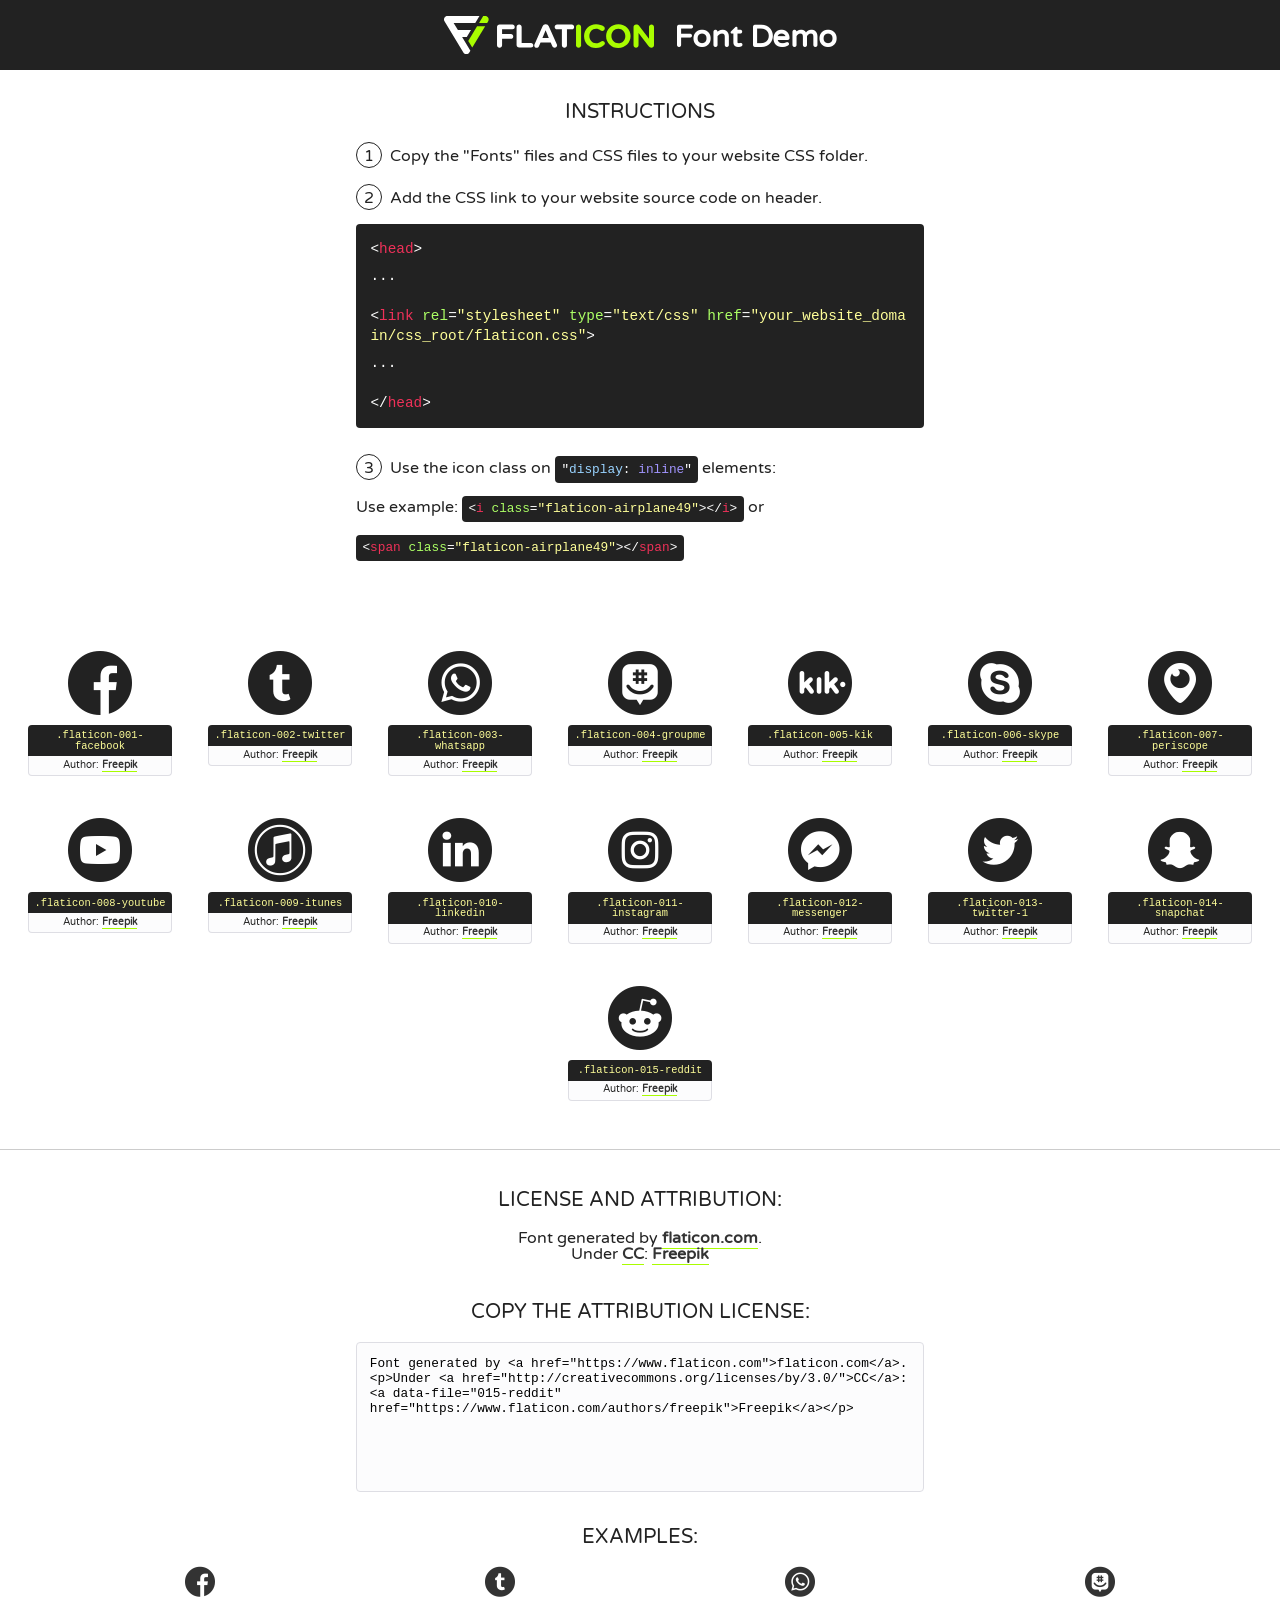
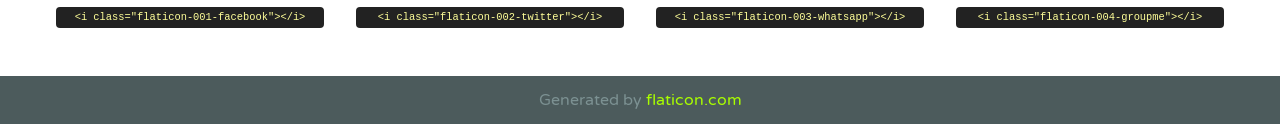
<file: Blog-Spot/css/font/flaticon.html>
<!DOCTYPE html>
<!--
  Flaticon icon font: Flaticon
  Creation date: 20/12/2018 09:27
-->
<html>
<!DOCTYPE html>
<html>

<head>
    <title>Flaticon WebFont</title>
    <link href="http://fonts.googleapis.com/css?family=Varela+Round" rel="stylesheet" type="text/css" />
    <link rel="stylesheet" type="text/css" href="flaticon.css">
    <meta charset="UTF-8">
    <style>
    html, body, div, span, applet, object, iframe,
    h1, h2, h3, h4, h5, h6, p, blockquote, pre,
    a, abbr, acronym, address, big, cite, code,
    del, dfn, em, img, ins, kbd, q, s, samp,
    small, strike, strong, sub, sup, tt, var,
    b, u, i, center,
    dl, dt, dd, ol, ul, li,
    fieldset, form, label, legend,
    table, caption, tbody, tfoot, thead, tr, th, td,
    article, aside, canvas, details, embed, 
    figure, figcaption, footer, header, hgroup, 
    menu, nav, output, ruby, section, summary,
    time, mark, audio, video {
        margin: 0;
        padding: 0;
        border: 0;
        font-size: 100%;
        font: inherit;
        vertical-align: baseline;
    }
    /* HTML5 display-role reset for older browsers */
    article, aside, details, figcaption, figure, 
    footer, header, hgroup, menu, nav, section {
        display: block;
    }
    body {
        line-height: 1;
    }
    ol, ul {
        list-style: none;
    }
    blockquote, q {
        quotes: none;
    }
    blockquote:before, blockquote:after,
    q:before, q:after {
        content: '';
        content: none;
    }
    table {
        border-collapse: collapse;
        border-spacing: 0;
    }
    body {
        font-family: 'Varela Round', Helvetica, Arial, sans-serif;
        font-size: 16px;
        color: #222;
    }
    a {
        color: #333;
        border-bottom: 1px solid #a9fd00;
        font-weight: bold;
        text-decoration: none;
    }
    * {
        -moz-box-sizing: border-box;
        -webkit-box-sizing: border-box;
        box-sizing: border-box;
        margin: 0;
        padding: 0;
    }
    [class^="flaticon-"]:before, [class*=" flaticon-"]:before, [class^="flaticon-"]:after, [class*=" flaticon-"]:after {
        font-family: Flaticon;
        font-size: 30px;
        font-style: normal;
        margin-left: 20px;
        color: #333;
    }
    .wrapper {
        max-width: 600px;
        margin: auto;
        padding: 0 1em;
    }
    .title {
        font-size: 1.25em;
        text-align: center;
        margin-bottom: 1em;
        text-transform: uppercase;
    }
    header {
        text-align: center;
        background-color: #222;
        color: #fff;
        padding: 1em;
    }
    header .logo {
        width: 210px;
        height: 38px;
        display: inline-block;
        vertical-align: middle;
        margin-right: 1em;
        border: none;
    }
    header strong {
        font-size: 1.95em;
        font-weight: bold;
        vertical-align: middle;
        margin-top: 5px;
        display: inline-block;
    }
    .demo {
        margin: 2em auto;
        line-height: 1.25em;
    }
    .demo ul li {
        margin-bottom: 1em;
    }
    .demo ul li .num {
        color: #222;
        border-radius: 20px;
        display: inline-block;
        width: 26px;
        padding: 3px;
        height: 26px;
        text-align: center;
        margin-right: 0.5em;
        border: 1px solid #222;
    }
    .demo ul li code {
        background-color: #222;
        border-radius: 4px;
        padding: 0.25em 0.5em;
        display: inline-block;
        color: #fff;
        font-family: Consolas,Monaco,Lucida Console,Liberation Mono,DejaVu Sans Mono,Bitstream Vera Sans Mono,Courier New, monospace;
        font-weight: lighter;
        margin-top: 1em;
        font-size: 0.8em;
        word-break: break-all;
    }
    .demo ul li code.big {
        padding: 1em;
        font-size: 0.9em;
    }
    .demo ul li code .red {
        color: #EF3159;
    }
    .demo ul li code .green {
        color: #ACFF65;
    }
    .demo ul li code .yellow {
        color: #FFFF99;
    }
    .demo ul li code .blue {
        color: #99D3FF;
    }
    .demo ul li code .purple {
        color: #A295FF;
    }
    .demo ul li code .dots {
        margin-top: 0.5em;
        display: block;
    }
    #glyphs {
        border-bottom: 1px solid #ccc;
        padding: 2em 0;
        text-align: center;
    }
    .glyph {
        display: inline-block;
        width: 9em;
        margin: 1em;
        text-align: center;
        vertical-align: top;
        background: #FFF;
    }
    .glyph .glyph-icon {
        padding: 10px;
        display: block;
        font-family:"Flaticon";
        font-size: 64px;
        line-height: 1;
    }
    .glyph .glyph-icon:before {
        font-size: 64px;
        color: #222;
        margin-left: 0;
    }
    .class-name {
        font-size: 0.65em;
        background-color: #222;
        color: #fff;
        border-radius: 4px 4px 0 0;
        padding: 0.5em;
        color: #FFFF99;
        font-family: Consolas,Monaco,Lucida Console,Liberation Mono,DejaVu Sans Mono,Bitstream Vera Sans Mono,Courier New, monospace;
    }
    .author-name {
        font-size: 0.6em;
        background-color: #fcfcfd;
        border: 1px solid #DEDEE4;
        border-top: 0;
        border-radius: 0 0 4px 4px;
        padding: 0.5em;
    }
    .class-name:last-child {
        font-size: 10px;
        color:#888;
    }
    .class-name:last-child a {
        font-size: 10px;
        color:#555;
    }
    .class-name:last-child a:hover {
        color:#a9fd00;
    }
    .glyph > input {
        display: block;
        width: 100px;
        margin: 5px auto;
        text-align: center;
        font-size: 12px;
        cursor: text;
    }
    .glyph > input.icon-input {
        font-family:"Flaticon";
        font-size: 16px;
        margin-bottom: 10px;
    }
    .attribution .title {
        margin-top: 2em;
    }
    .attribution textarea {
        background-color: #fcfcfd;
        padding: 1em;
        border: none;
        box-shadow: none;
        border: 1px solid #DEDEE4;
        border-radius: 4px;
        resize: none;
        width: 100%;
        height: 150px;
        font-size: 0.8em;
        font-family: Consolas,Monaco,Lucida Console,Liberation Mono,DejaVu Sans Mono,Bitstream Vera Sans Mono,Courier New, monospace;
        -webkit-appearance: none;
    }
    .iconsuse {
        margin: 2em auto;
        text-align: center;
        max-width: 1200px;
    }
    .iconsuse:after {
        content: '';
        display: table;
        clear: both;
    }
    .iconsuse .image {
        float: left;
        width: 25%;
        padding: 0 1em;
    }
    .iconsuse .image p {
        margin-bottom: 1em;
    }
    .iconsuse .image span {
        display: block;
        font-size: 0.65em;
        background-color: #222;
        color: #fff;
        border-radius: 4px;
        padding: 0.5em;
        color: #FFFF99;
        margin-top: 1em;
        font-family: Consolas,Monaco,Lucida Console,Liberation Mono,DejaVu Sans Mono,Bitstream Vera Sans Mono,Courier New, monospace;
    }
    #footer {
        text-align: center;
        background-color: #4C5B5C;
        color: #7c9192;
        padding: 1em;
    }
    #footer a {
        border: none;
        color: #a9fd00;
        font-weight: normal;
    }
    @media (max-width: 960px) {
        .iconsuse .image {
            width: 50%;
        }
    }
    @media (max-width: 560px) {
        .iconsuse .image {
            width: 100%;
        }
    }
    </style>
</head>

<body class="characters-off">

    <header>
        <a href="https://www.flaticon.com" target="_blank" class="logo">
            <svg version="1.1" xmlns="http://www.w3.org/2000/svg" xmlns:xlink="http://www.w3.org/1999/xlink" xmlns:a="http://ns.adobe.com/AdobeSVGViewerExtensions/3.0/" viewBox="0 0 560.875 102.036" enable-background="new 0 0 560.875 102.036" xml:space="preserve">
                <defs>
                </defs>
                <g>
                    <g class="letters">
                        <path fill="#ffffff" d="M141.596,29.675c0-3.777,2.985-6.767,6.764-6.767h34.438c3.426,0,6.15,2.728,6.15,6.15
                        c0,3.43-2.724,6.149-6.15,6.149h-27.674v13.091h23.719c3.429,0,6.151,2.724,6.151,6.15c0,3.43-2.723,6.149-6.151,6.149h-23.719
                        v17.574c0,3.773-2.986,6.761-6.764,6.761c-3.779,0-6.764-2.989-6.764-6.761V29.675z"></path>
                        <path fill="#ffffff" d="M193.844,29.149c0-3.781,2.985-6.767,6.764-6.767c3.776,0,6.763,2.985,6.763,6.767v42.957h25.039
                        c3.426,0,6.149,2.726,6.149,6.153c0,3.425-2.723,6.15-6.149,6.15h-31.802c-3.779,0-6.764-2.986-6.764-6.768V29.149z"></path>
                        <path fill="#ffffff" d="M241.891,75.71l21.438-48.407c1.492-3.341,4.215-5.357,7.906-5.357h0.792
                        c3.686,0,6.323,2.017,7.815,5.357l21.439,48.407c0.436,0.967,0.701,1.845,0.701,2.723c0,3.602-2.809,6.501-6.414,6.501
                        c-3.161,0-5.269-1.845-6.499-4.655l-4.132-9.661h-27.059l-4.301,10.102c-1.144,2.631-3.426,4.214-6.237,4.214
                        c-3.517,0-6.24-2.81-6.24-6.325C241.1,77.64,241.451,76.677,241.891,75.71z M279.932,58.666l-8.521-20.297l-8.526,20.297H279.932
                        z"></path>
                        <path fill="#ffffff" d="M314.864,35.387H301.86c-3.429,0-6.239-2.813-6.239-6.238c0-3.429,2.811-6.24,6.239-6.24h39.533
                        c3.426,0,6.237,2.811,6.237,6.24c0,3.425-2.811,6.238-6.237,6.238h-13.001v42.785c0,3.773-2.99,6.761-6.764,6.761
                        c-3.779,0-6.764-2.989-6.764-6.761V35.387z"></path>
                        <path fill="#A9FD00" d="M352.615,29.149c0-3.781,2.985-6.767,6.767-6.767c3.774,0,6.761,2.985,6.761,6.767v49.024
                        c0,3.773-2.987,6.761-6.761,6.761c-3.781,0-6.767-2.989-6.767-6.761V29.149z"></path>
                        <path fill="#A9FD00" d="M374.132,53.836v-0.179c0-17.481,13.178-31.801,32.065-31.801c9.22,0,15.459,2.458,20.557,6.238
                        c1.402,1.054,2.637,2.985,2.637,5.357c0,3.692-2.985,6.59-6.681,6.59c-1.845,0-3.071-0.702-4.044-1.319
                        c-3.776-2.813-7.729-4.393-12.562-4.393c-10.364,0-17.831,8.611-17.831,19.154v0.173c0,10.542,7.291,19.329,17.831,19.329
                        c5.715,0,9.492-1.756,13.359-4.834c1.049-0.874,2.458-1.491,4.039-1.491c3.429,0,6.325,2.813,6.325,6.236
                        c0,2.106-1.056,3.78-2.282,4.834c-5.539,4.834-12.036,7.733-21.878,7.733C387.572,85.464,374.132,71.493,374.132,53.836z"></path>
                        <path fill="#A9FD00" d="M433.009,53.836v-0.179c0-17.481,13.79-31.801,32.766-31.801c18.981,0,32.592,14.143,32.592,31.628v0.173
                        c0,17.483-13.785,31.807-32.769,31.807C446.625,85.464,433.009,71.32,433.009,53.836z M484.224,53.836v-0.179
                        c0-10.539-7.725-19.326-18.626-19.326c-10.893,0-18.449,8.611-18.449,19.154v0.173c0,10.542,7.73,19.329,18.626,19.329
                        C476.676,72.986,484.224,64.378,484.224,53.836z"></path>
                        <path fill="#A9FD00" d="M506.233,29.321c0-3.774,2.99-6.763,6.767-6.763h1.401c3.252,0,5.183,1.583,7.029,3.953l26.093,34.265
                        V29.059c0-3.692,2.99-6.677,6.681-6.677c3.683,0,6.671,2.985,6.671,6.677v48.934c0,3.78-2.987,6.765-6.764,6.765h-0.436
                        c-3.257,0-5.188-1.581-7.034-3.953l-27.056-35.492v32.944c0,3.687-2.985,6.676-6.678,6.676c-3.683,0-6.673-2.989-6.673-6.676
                        V29.321z"></path>
                    </g>
                    <g class="insignia">
                        <path fill="#ffffff" d="M48.372,56.137h12.517l11.156-18.537H37.186L25.688,18.539h57.825L94.668,0H9.271
                        C5.925,0,2.842,1.801,1.198,4.716c-1.644,2.907-1.593,6.482,0.134,9.343l50.38,83.501c1.678,2.781,4.689,4.476,7.938,4.476
                        c3.246,0,6.257-1.695,7.935-4.476l2.898-4.804L48.372,56.137z"></path>
                        <g class="i">
                            <path fill="#A9FD00" d="M93.575,18.539h0.031v0.004l21.652,0.004l2.705-4.488c1.727-2.861,1.778-6.436,0.133-9.343
                            C116.454,1.801,113.371,0,110.026,0h-5.294L93.575,18.539z"></path>
                            <polygon fill="#A9FD00" points="88.291,27.356 64.725,66.486 75.519,84.404 109.942,27.356"></polygon>
                        </g>
                    </g>
                </g>
            </svg>
        </a>
        <strong>Font Demo</strong>
    </header>


    <section class="demo wrapper">

        <p class="title">Instructions</p>

        <ul>
            <li>
                <span class="num">1</span>Copy the "Fonts" files and CSS files to your website CSS folder.
            </li>
            <li>
                <span class="num">2</span>Add the CSS link to your website source code on header.
                <code class="big">
                    &lt;<span class="red">head</span>&gt;
                    <br/><span class="dots">...</span>
                    <br/>&lt;<span class="red">link</span> <span class="green">rel</span>=<span class="yellow">"stylesheet"</span> <span class="green">type</span>=<span class="yellow">"text/css"</span> <span class="green">href</span>=<span class="yellow">"your_website_domain/css_root/flaticon.css"</span>&gt;
                    <br/><span class="dots">...</span>
                    <br/>&lt;/<span class="red">head</span>&gt;
                </code>
            </li>

            <li>
                <p>
                    <span class="num">3</span>Use the icon class on <code>"<span class="blue">display</span>:<span class="purple"> inline</span>"</code> elements:
                    <br />
                    Use example: <code>&lt;<span class="red">i</span> <span class="green">class</span>=<span class="yellow">&quot;flaticon-airplane49&quot;</span>&gt;&lt;/<span class="red">i</span>&gt;</code> or <code>&lt;<span class="red">span</span> <span class="green">class</span>=<span class="yellow">&quot;flaticon-airplane49&quot;</span>&gt;&lt;/<span class="red">span</span>&gt;</code>
            </li>
        </ul>

    </section>




   <section id="glyphs">          
    
      
        <div class="glyph"><div class="glyph-icon flaticon-001-facebook"></div>
            <div class="class-name">.flaticon-001-facebook</div>
            <div class="author-name">Author: <a data-file="001-facebook" href="https://www.flaticon.com/authors/freepik">Freepik</a> </div> 
        </div>        
        
        <div class="glyph"><div class="glyph-icon flaticon-002-twitter"></div>
            <div class="class-name">.flaticon-002-twitter</div>
            <div class="author-name">Author: <a data-file="002-twitter" href="https://www.flaticon.com/authors/freepik">Freepik</a> </div> 
        </div>        
        
        <div class="glyph"><div class="glyph-icon flaticon-003-whatsapp"></div>
            <div class="class-name">.flaticon-003-whatsapp</div>
            <div class="author-name">Author: <a data-file="003-whatsapp" href="https://www.flaticon.com/authors/freepik">Freepik</a> </div> 
        </div>        
        
        <div class="glyph"><div class="glyph-icon flaticon-004-groupme"></div>
            <div class="class-name">.flaticon-004-groupme</div>
            <div class="author-name">Author: <a data-file="004-groupme" href="https://www.flaticon.com/authors/freepik">Freepik</a> </div> 
        </div>        
        
        <div class="glyph"><div class="glyph-icon flaticon-005-kik"></div>
            <div class="class-name">.flaticon-005-kik</div>
            <div class="author-name">Author: <a data-file="005-kik" href="https://www.flaticon.com/authors/freepik">Freepik</a> </div> 
        </div>        
        
        <div class="glyph"><div class="glyph-icon flaticon-006-skype"></div>
            <div class="class-name">.flaticon-006-skype</div>
            <div class="author-name">Author: <a data-file="006-skype" href="https://www.flaticon.com/authors/freepik">Freepik</a> </div> 
        </div>        
        
        <div class="glyph"><div class="glyph-icon flaticon-007-periscope"></div>
            <div class="class-name">.flaticon-007-periscope</div>
            <div class="author-name">Author: <a data-file="007-periscope" href="https://www.flaticon.com/authors/freepik">Freepik</a> </div> 
        </div>        
        
        <div class="glyph"><div class="glyph-icon flaticon-008-youtube"></div>
            <div class="class-name">.flaticon-008-youtube</div>
            <div class="author-name">Author: <a data-file="008-youtube" href="https://www.flaticon.com/authors/freepik">Freepik</a> </div> 
        </div>        
        
        <div class="glyph"><div class="glyph-icon flaticon-009-itunes"></div>
            <div class="class-name">.flaticon-009-itunes</div>
            <div class="author-name">Author: <a data-file="009-itunes" href="https://www.flaticon.com/authors/freepik">Freepik</a> </div> 
        </div>        
        
        <div class="glyph"><div class="glyph-icon flaticon-010-linkedin"></div>
            <div class="class-name">.flaticon-010-linkedin</div>
            <div class="author-name">Author: <a data-file="010-linkedin" href="https://www.flaticon.com/authors/freepik">Freepik</a> </div> 
        </div>        
        
        <div class="glyph"><div class="glyph-icon flaticon-011-instagram"></div>
            <div class="class-name">.flaticon-011-instagram</div>
            <div class="author-name">Author: <a data-file="011-instagram" href="https://www.flaticon.com/authors/freepik">Freepik</a> </div> 
        </div>        
        
        <div class="glyph"><div class="glyph-icon flaticon-012-messenger"></div>
            <div class="class-name">.flaticon-012-messenger</div>
            <div class="author-name">Author: <a data-file="012-messenger" href="https://www.flaticon.com/authors/freepik">Freepik</a> </div> 
        </div>        
        
        <div class="glyph"><div class="glyph-icon flaticon-013-twitter-1"></div>
            <div class="class-name">.flaticon-013-twitter-1</div>
            <div class="author-name">Author: <a data-file="013-twitter-1" href="https://www.flaticon.com/authors/freepik">Freepik</a> </div> 
        </div>        
        
        <div class="glyph"><div class="glyph-icon flaticon-014-snapchat"></div>
            <div class="class-name">.flaticon-014-snapchat</div>
            <div class="author-name">Author: <a data-file="014-snapchat" href="https://www.flaticon.com/authors/freepik">Freepik</a> </div> 
        </div>        
        
        <div class="glyph"><div class="glyph-icon flaticon-015-reddit"></div>
            <div class="class-name">.flaticon-015-reddit</div>
            <div class="author-name">Author: <a data-file="015-reddit" href="https://www.flaticon.com/authors/freepik">Freepik</a> </div> 
        </div>        
        

    </section>



    <section class="attribution wrapper"   style="text-align:center;">

      <div class="title">License and attribution:</div><div class="attrDiv">Font generated by <a href="https://www.flaticon.com">flaticon.com</a>. <div><p>Under <a href="http://creativecommons.org/licenses/by/3.0/">CC</a>: <a data-file="015-reddit" href="https://www.flaticon.com/authors/freepik">Freepik</a></p>  </div>
      </div>
      <div class="title">Copy the Attribution License:</div>

    <textarea onclick="this.focus();this.select();">Font generated by &lt;a href=&quot;https://www.flaticon.com&quot;&gt;flaticon.com&lt;/a&gt;. <p>Under <a href="http://creativecommons.org/licenses/by/3.0/">CC</a>: <a data-file="015-reddit" href="https://www.flaticon.com/authors/freepik">Freepik</a></p>  
     </textarea>

    </section>

    <section class="iconsuse">

          <div class="title">Examples:</div>            
             
            <div class="image">
                <p>
                    <i class="glyph-icon flaticon-001-facebook"></i> 
                    <span>&lt;i class=&quot;flaticon-001-facebook&quot;&gt;&lt;/i&gt;</span>
                </p>
            </div>
            
            <div class="image">
                <p>
                    <i class="glyph-icon flaticon-002-twitter"></i> 
                    <span>&lt;i class=&quot;flaticon-002-twitter&quot;&gt;&lt;/i&gt;</span>
                </p>
            </div>
            
            <div class="image">
                <p>
                    <i class="glyph-icon flaticon-003-whatsapp"></i> 
                    <span>&lt;i class=&quot;flaticon-003-whatsapp&quot;&gt;&lt;/i&gt;</span>
                </p>
            </div>
            
            <div class="image">
                <p>
                    <i class="glyph-icon flaticon-004-groupme"></i> 
                    <span>&lt;i class=&quot;flaticon-004-groupme&quot;&gt;&lt;/i&gt;</span>
                </p>
            </div>
                       
        </div>
                            
    </section>

<div id="footer">
    <div>Generated by <a href="https://www.flaticon.com">flaticon.com</a>
    </div>
</div>



</body>
</html>
</file>
<file: Blog-Spot/css/font/flaticon.css>
/*
  	Flaticon icon font: Flaticon
  	Creation date: 20/12/2018 09:27
  	*/

@font-face {
  font-family: "Flaticon";
  src: url("./Flaticon.eot");
  src: url("./Flaticon.eot?#iefix") format("embedded-opentype"),
       url("./Flaticon.woff") format("woff"),
       url("./Flaticon.ttf") format("truetype"),
       url("./Flaticon.svg#Flaticon") format("svg");
  font-weight: normal;
  font-style: normal;
}

@media screen and (-webkit-min-device-pixel-ratio:0) {
  @font-face {
    font-family: "Flaticon";
    src: url("./Flaticon.svg#Flaticon") format("svg");
  }
}

[class^="flaticon-"]:before, [class*=" flaticon-"]:before,
[class^="flaticon-"]:after, [class*=" flaticon-"]:after {   
  font-family: Flaticon;
        font-size: 30px;
font-style: normal;
margin-left: 20px;
}

.flaticon-001-facebook:before { content: "\f100"; }
.flaticon-002-twitter:before { content: "\f101"; }
.flaticon-003-whatsapp:before { content: "\f102"; }
.flaticon-004-groupme:before { content: "\f103"; }
.flaticon-005-kik:before { content: "\f104"; }
.flaticon-006-skype:before { content: "\f105"; }
.flaticon-007-periscope:before { content: "\f106"; }
.flaticon-008-youtube:before { content: "\f107"; }
.flaticon-009-itunes:before { content: "\f108"; }
.flaticon-010-linkedin:before { content: "\f109"; }
.flaticon-011-instagram:before { content: "\f10a"; }
.flaticon-012-messenger:before { content: "\f10b"; }
.flaticon-013-twitter-1:before { content: "\f10c"; }
.flaticon-014-snapchat:before { content: "\f10d"; }
.flaticon-015-reddit:before { content: "\f10e"; }
</file>
